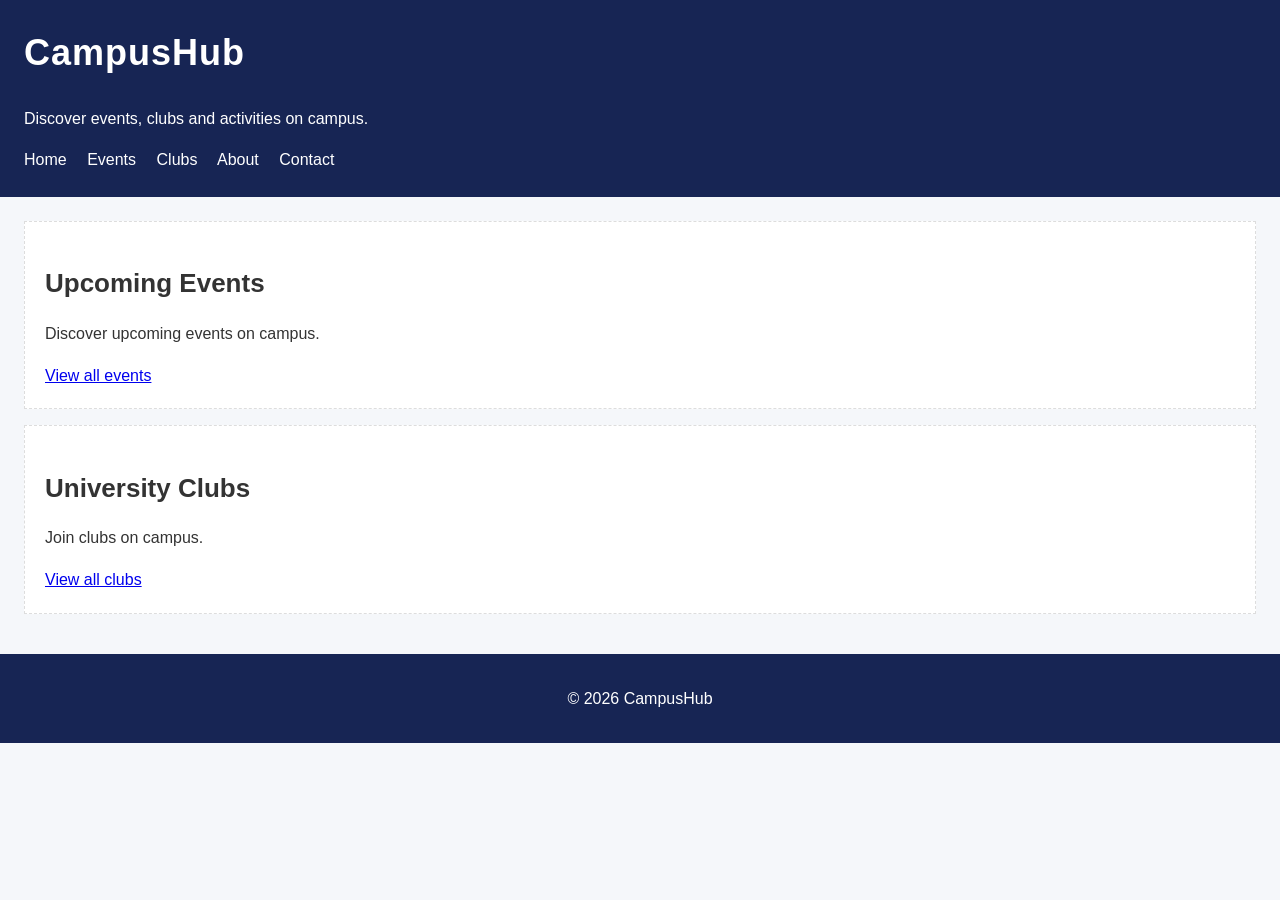
<file: index.html>
<!DOCTYPE html>
<html lang="sq">
    <head>
        <meta charset="UTF-8">
        <meta name="viewport" content="width=device-width; initial-scale=1.0" >

        <title>CampusHub</title>
    <link rel="stylesheet" href="styles/styles.css">

    </head>

    <body>
        <header>
            <h1>CampusHub</h1>

            <p>Discover events, clubs and activities on campus.</p>

            <nav>
                <a href="index.html">Home</a>
                <a href="events.html">Events</a>
                <a href="clubs.html">Clubs</a>
                <a href="#">About</a>
                <a href="contact.html">Contact</a>
            </nav>
        </header>

        <main>
            <section class="event-card">
                <h2>Upcoming Events</h2>

                <p>Discover upcoming events on campus.</p>
                <a href="events.html">View all events</a>
            </section>

            <section class="club-card">
                <h2>University Clubs</h2>

                <p>Join clubs on campus.</p>
                <a href="clubs.html">View all clubs</a>
            </section>

        </main>

        <footer>
            <p>&copy; 2026 CampusHub</p>
        </footer>
    </body>


    <!-- <h1>Heading 1</h1>
        <h2>Heading 2</h2>
        <h3>Heading 3</h3>
        <h4>Heading 4</h4>
        <h5>Heading 5</h5>
        <h6>Heading 6</h6>

        <p>
            CampusHub na mundëson të shohim aktivitetet e universitetit.
        </p>

        <a href="eventet.html">Eventet</a>
        
        <a href="https://fiek.uni-pr.edu/">FIEK</a>


        <img src="images/logo.svg" alt="Logoja e universitetit"> -->

        <!-- <ul>
            <li>Web development workshop

                <ul>
                    <li>Talk</li>
                    <li>QA</li>
                </ul>
            </li>
            <li>Programming Club Meeting</li>
            <li>Career Day</li>
        </ul>

        <ol>
            <li>Register

                <ul>
                    <li>Read the content</li>
                    <li>Fill the inputs</li>
                </ul>
            </li>
            <li>Choose an event</li>
            <li>Attend the event</li>
        </ol> -->

             <!-- <section>
                <h2>Upcoming Events</h2>

                <article>
                    <h3>Web Development Workshop</h3>
                    <p>Learn more about web development</p>

                    <p>Status: <span>Open</span></p>
                    <button>Join event</button>
                </article>
                <article>
                    <h3>Web Development Workshop</h3>
                    <p>Learn more about web development</p>

                    <p>Status: <span>Open</span></p>
                    <button>Join event</button>
                </article>
            </section>

            <aside>
                <h2>New event!</h2>
                <p>Join our upcoming event.</p>
            </aside>

            <table>
                <thead>
                    <tr>
                        <th>Event</th>
                        <th>Date</th>
                        <th>Location</th>
                    </tr>
                </thead>

                <tbody>
                    <tr>
                        <td>Web development workshop</td>
                        <td>October 15</td>
                        <td>Room 204</td>
                    </tr>
                     <tr>
                        <td>Programming Club</td>
                        <td>October 16</td>
                        <td>Room 200</td>
                    </tr>
                     <tr>
                        <td>Web development workshop</td>
                        <td>October 15</td>
                        <td>Room 204</td>
                    </tr>
                </tbody>
            </table> -->

                <!-- <div>
                <h2>Upcoming Events</h2>
                <p>Discover events in your campus</p>
            </div>

            <p>Status: <span>Open</span></p>

            <a href="eventet.html">View all events</a>
            <button>Join event</button>-->

</html>
</file>
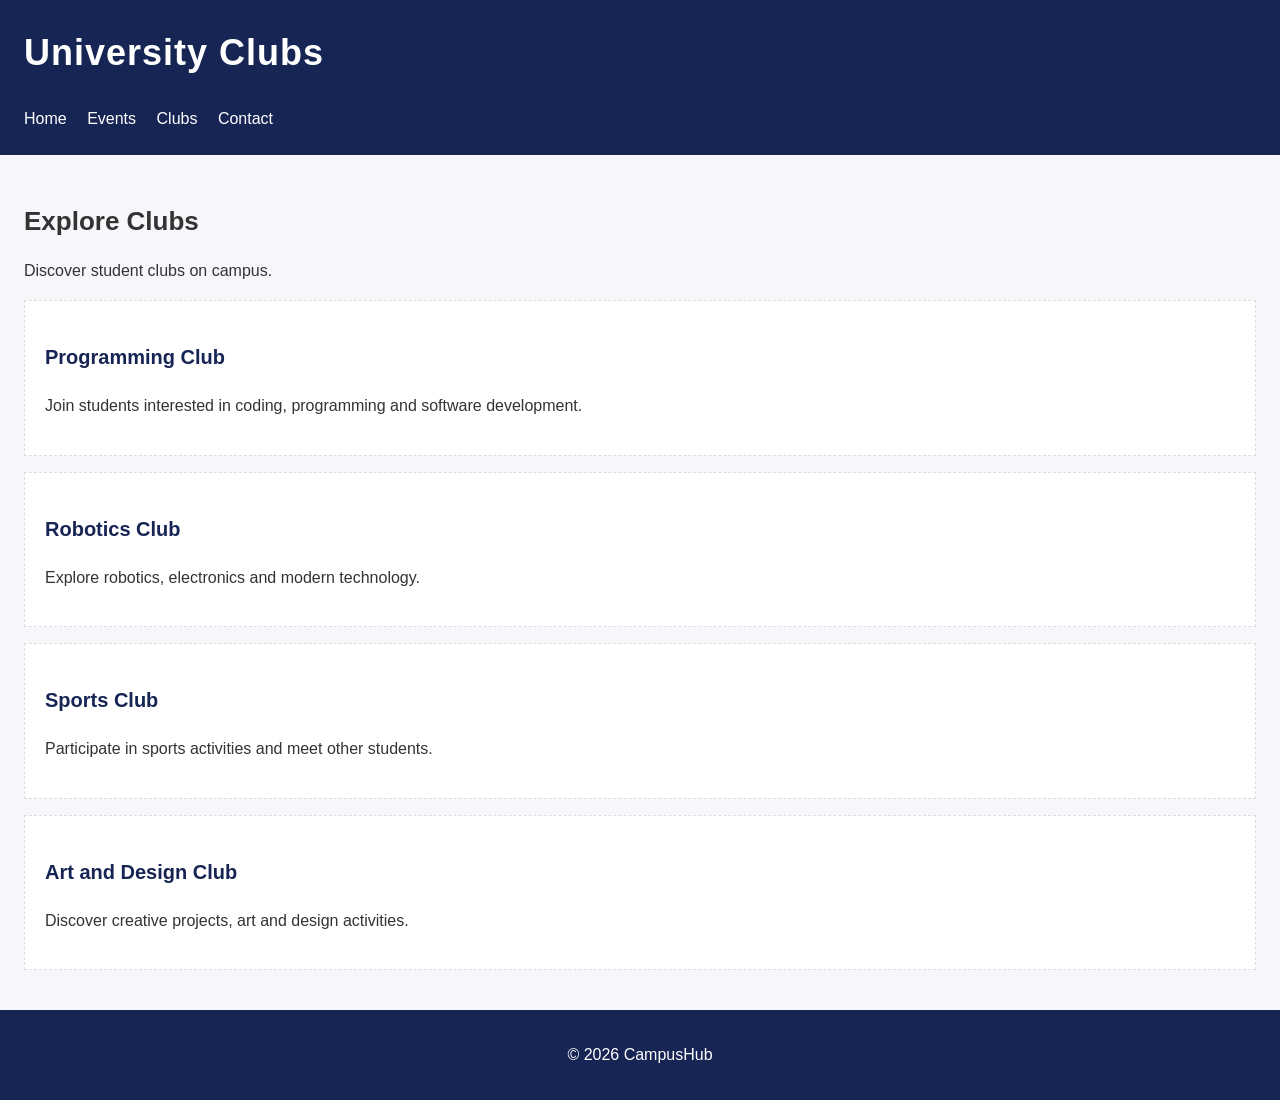
<file: clubs.html>
<!DOCTYPE html>
<html lang="en">

<head>
    <meta charset="UTF-8">
    <meta name="viewport" content="width=device-width, initial-scale=1.0">

    <title>Clubs | CampusHub</title>
    <link rel="stylesheet" href="styles/styles.css">
</head>

<body>
    <header>
        <h1>University Clubs</h1>

        <nav>
            <a href="index.html">Home</a>
            <a href="events.html">Events</a>
            <a href="clubs.html">Clubs</a>
            <a href="contact.html">Contact</a>
        </nav>
    </header>

    <main>
        <section>
            <h2>Explore Clubs</h2>
            <p>Discover student clubs on campus.</p>

            <article class="club-card">
                <h3>Programming Club</h3>
                <p>
                    Join students interested in coding,
                    programming and software development.
                </p>
            </article>

            <article class="club-card">
                <h3>Robotics Club</h3>
                <p>
                    Explore robotics, electronics
                    and modern technology.
                </p>
            </article>

            <article class="club-card">
                <h3>Sports Club</h3>
                <p>
                    Participate in sports activities
                    and meet other students.
                </p>
            </article>

            <article class="club-card">
                <h3>Art and Design Club</h3>
                <p>
                    Discover creative projects,
                    art and design activities.
                </p>
            </article>
        </section>
    </main>

    <footer>
        <p>&copy; 2026 CampusHub</p>
    </footer>
</body>

</html>
</file>
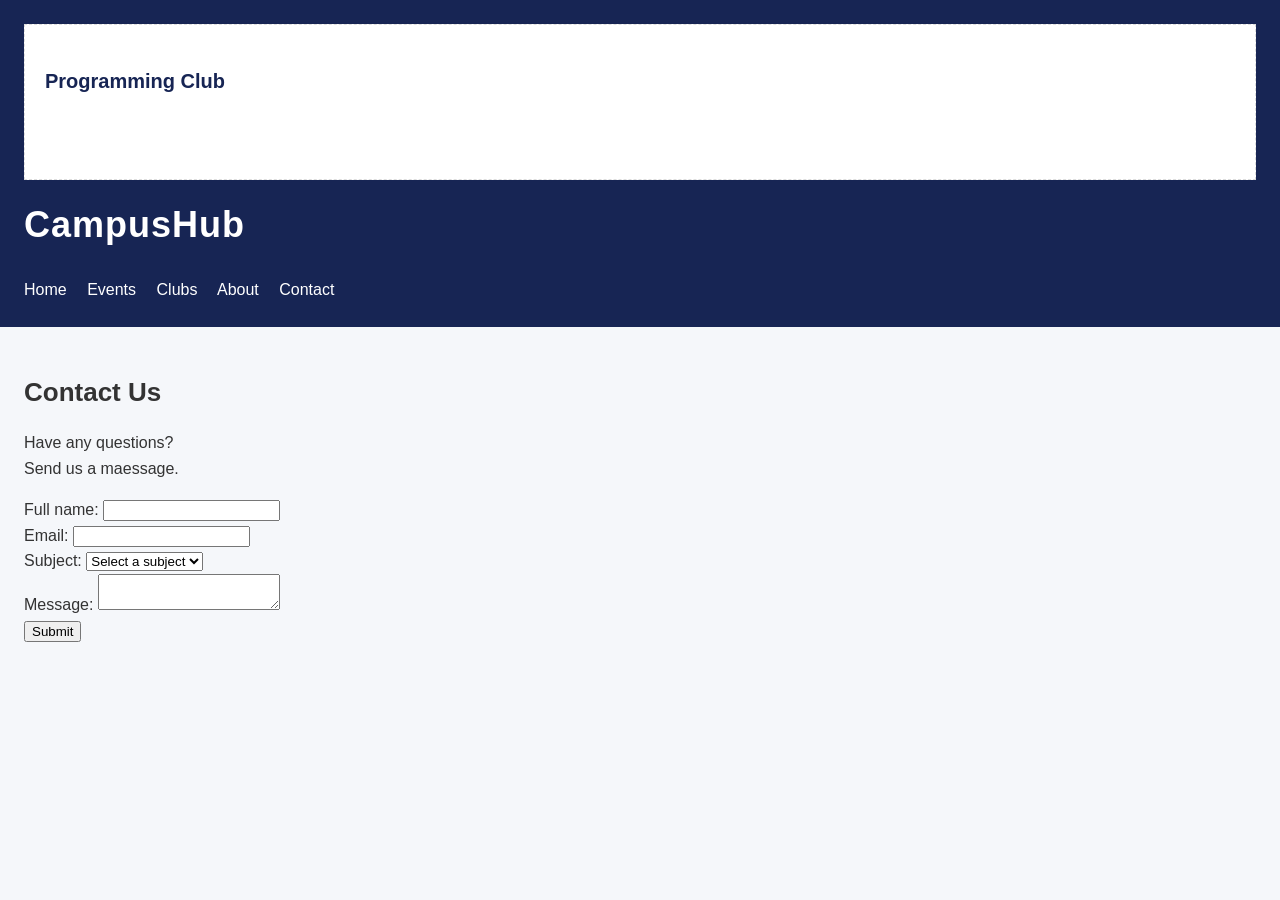
<file: contact.html>
<!DOCTYPE html>
<html lang="sq">
    <head>
        <meta charset="UTF">
        <meta name="viewport" content="width=device-width; initial-scale=1.0" >
        <link rel="stylesheet" href="styles/styles.css">
        <title>Contact | CampusHub</title>
    </head>

    <body>
        <header>
            <article class="club-card">
                <h3>Programming Club</h3>
                <p>Join students interested in coding.</p>
            </article>

            <h1>CampusHub</h1>
            <nav>
                <a href="index.html">Home</a>
                <a href="events.html">Events</a>
                <a href="clubs.html">Clubs</a>
                <a href="#">About</a>
                <a href="contact.html">Contact</a>
            </nav>
        </header>
        
        <main>
            <section>
                <h2>Contact Us</h2>
                <p>Have any questions?
                    <br>
                    Send us a maessage.
                </p>

                <form>
                    <div>
                        <label for="name">Full name:</label>
                        <input type="text" name="name" 
                            id="name" 
                            required 
                            minLength="3"
                        >
                    </div>

                    <div>
                        <label for="email">Email:</label>
                        <input type="email" name="email" 
                            id="email" 
                            required 
                        >
                    </div>

                    <div>
                        <label for="subject">Subject:</label>
                        <select name="subject" id="subject">
                            <option value="">Select a subject</option>
                            <option value="events">Events</option>
                            <option value="clubs">Clubs</option>
                            <option value="other">Other</option>
                        </select>
                    </div>

                    <div>
                        <label for="message">Message:</label>
                        <textarea id="message" name="message" required minLength="10"></textarea>
                    </div>

                    <button type="submit">Submit</button>

                </form>


            </section>
        </main>

</body>
</html>
</file>
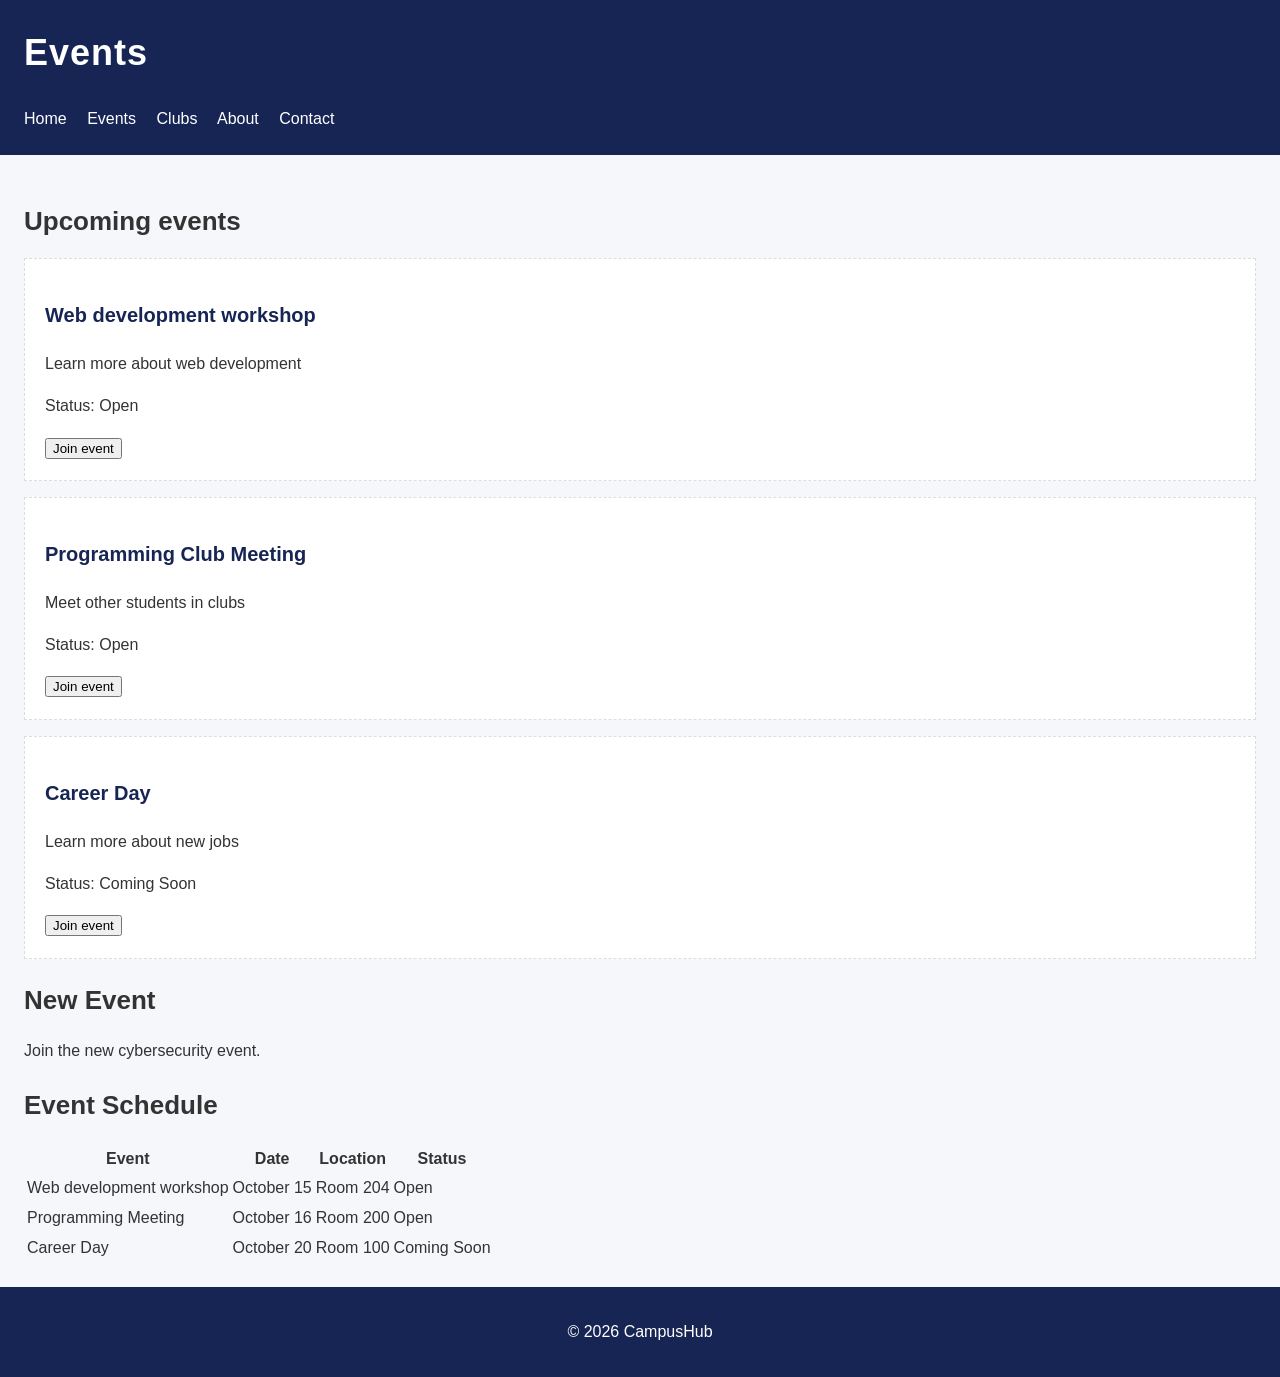
<file: events.html>
<!DOCTYPE html>
<html lang="en">

<head>
    <meta charset="UTF">
    <meta name="viewport" content="width=device-width, initial-scale=1.0">

    <title>Events | CampusHub</title>
    <link rel="stylesheet" href="styles/styles.css">

</head>

<body>
    <header>
        <h1>Events</h1>

        <nav>
            <a href="index.html">Home</a>
            <a href="events.html">Events</a>
            <a href="clubs.html">Clubs</a>
            <a href="#">About</a>
            <a href="#">Contact</a>
        </nav>
    </header>

    <main>
        <section>
            <h2>Upcoming events</h2>

            <article class="event-card">
                <h3>Web development workshop</h3>
                <p>Learn more about web development</p>

                <p>Status: <span>Open</span></p>
                <button>Join event</button>
            </article>

            <article class="event-card">
                <h3>Programming Club Meeting</h3>
                <p>Meet other students in clubs</p>

                <p>Status: <span>Open</span></p>
                <button>Join event</button>
            </article>

            <article class="event-card">
                <h3>Career Day</h3>
                <p>Learn more about new jobs</p>

                <p>Status: <span>Coming Soon</span></p>
                <button>Join event</button>
            </article>

        </section>

        <aside>
            <h2>New Event</h2>
            <p>Join the new cybersecurity event.</p>
        </aside>

        <section>
            <h2>Event Schedule</h2>
            <table>

                <thead>
                    <tr>
                        <th>Event</th>
                        <th>Date</th>
                        <th>Location</th>
                        <th>Status</th>
                    </tr>
                </thead>

                <tbody>
                    <tr>
                        <td>Web development workshop</td>
                        <td>October 15</td>
                        <td>Room 204</td>
                        <td>Open</td>
                    </tr>
                     <tr>
                        <td>Programming Meeting</td>
                        <td>October 16</td>
                        <td>Room 200</td>
                        <td>Open</td>
                    </tr>
                     <tr>
                        <td>Career Day</td>
                        <td>October 20</td>
                        <td>Room 100</td>
                        <td>Coming Soon</td>
                    </tr>
                </tbody>
            </table>
        </section>
    </main>

    <footer>
        <p>&copy; 2026 CampusHub</p>
    </footer>

</body>

</html>
</file>
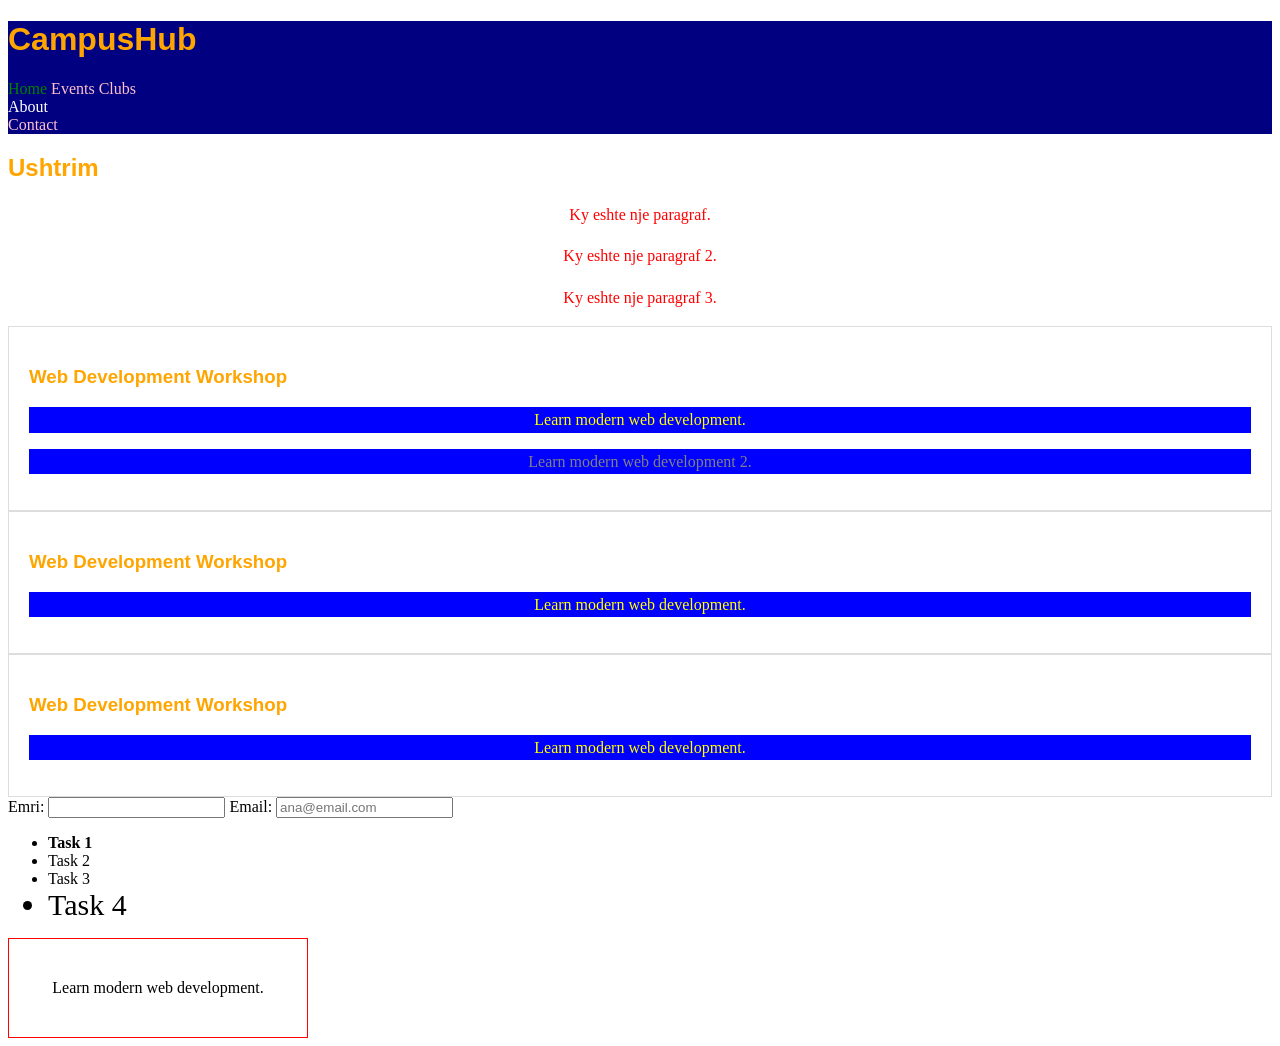
<file: intro-css.html>
<!DOCTYPE html>
<html lang="sq">

<head>
    <meta charset="UTF">
    <meta name="viewport" content="width=device-width; initial-scale=1.0">

    <title>CampusHub</title>

    <link rel="stylesheet" href="styles/styles-intro.css">

    <style>
        /* p {
            background-color: navy;
        } */
    </style>
</head>

<body>

    <header id="site-header">
        <h1>CampusHub</h1>

        <nav>
            <a target="_blank" href="index.html">Home</a>
            <a href="events.html">Events</a>
            <a href="clubs.html">Clubs</a>
            <div>
                <a href="#">About</a>
            </div>
            <a href="#">Contact</a>
        </nav>
    </header>
    <h2>Ushtrim</h2>
    <p style="color: red !important;">Ky eshte nje paragraf.</p>
    <p style="color: red;">Ky eshte nje paragraf 2.</p>
    <p style="color: red;">Ky eshte nje paragraf 3.</p>

    <article class="event-card">
        <h3>Web Development Workshop</h3>
        <p>Learn modern web development.</p>
        <p>Learn modern web development 2.</p>
    </article>

    <article class="event-card">
        <h3>Web Development Workshop</h3>
        <p>Learn modern web development.</p>
    </article>
    <article class="event-card">
        <h3>Web Development Workshop</h3>
        <p>Learn modern web development.</p>
    </article>

     <!-- Teksti -->
        <label for="full-name">Emri:</label>
        <input type="text" id="full-name" name="name" required minLength="3" maxLength="10">

        <!-- Teksti -->
        <label for="email">Email:</label>
        <input type="email" id="email" name="email" placeholder="ana@email.com">


        <ul>
            <li>Task 1</li>
            <li>Task 2</li>
            <li>Task 3</li>
            <li>Task 4</li>
        </ul>

        <div class="box">
        <p class="event-description">
    Learn modern web development.
</p>
        </div>


</body>

</html>
</file>
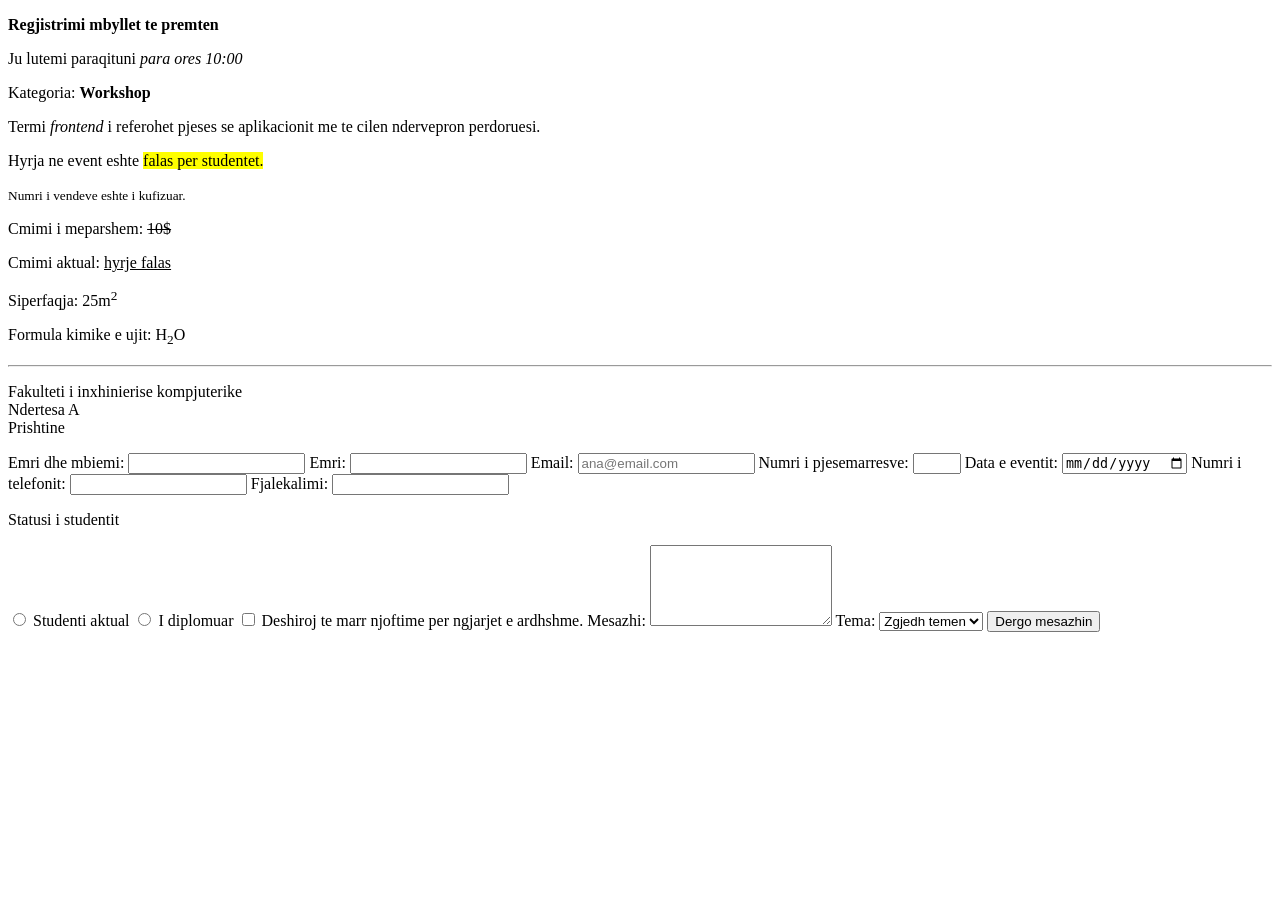
<file: test.html>
<!DOCTYPE html>
<html lang="en">

<head>
    <meta charset="UTF">
    <meta name="viewport" content="width=device-width, initial-scale=1.0">

    <title>Events | CampusHub</title>
</head>

<body>

    <p><strong>Regjistrimi mbyllet te premten</strong></p>

    <p>Ju lutemi paraqituni <em>para ores 10:00</em></p>

    <p>Kategoria: <b>Workshop</b></p>

    <p>Termi <i>frontend</i> i referohet pjeses se
        aplikacionit me te cilen ndervepron perdoruesi.</p>

    <p>Hyrja ne event eshte <mark>falas per studentet.</mark></p>

    <p>
        <small>Numri i vendeve eshte i kufizuar.</small>
    </p>

    <p>Cmimi i meparshem: <del>10$</del></p>

    <p>Cmimi aktual: <ins>hyrje falas</ins></p>

    <p>Siperfaqja: 25m<sup>2</sup></p>

    <p>Formula kimike e ujit: H<sub>2</sub>O</p>

    <hr>

    <p>Fakulteti i inxhinierise kompjuterike
        <br>
        Ndertesa A
        <br>
        Prishtine
    </p>

    <form>
        <label for="name">Emri dhe mbiemi:</label>
        <input type="text" id="name" name="name">

        <!-- Teksti -->
        <label for="full-name">Emri:</label>
        <input type="text" id="full-name" name="name" required minLength="3" maxLength="10">

        <!-- Teksti -->
        <label for="email">Email:</label>
        <input type="email" id="email" name="email" placeholder="ana@email.com">

        <!-- Numri -->
        <label for="participants">Numri i pjesemarresve:</label>
        <input type="number" id="participants" name="participants" min="1" max="10">

        <!-- Date -->
        <label for="event-date">Data e eventit:</label>
        <input type="date" id="event-date" name="event-date">

        <!-- Numri i telefonit -->
        <label for="phone">Numri i telefonit:</label>
        <input type="tel" id="phone" name="phone">

        <!-- Fjalekalimi -->
        <label for="password">Fjalekalimi:</label>
        <input type="password" id="password" name="password">

        <!-- Radio Button -->
        <p>Statusi i studentit</p>
        <input type="radio" name="student-status" id="current-student">
        <label for="current-student">Studenti aktual</label>

        <input type="radio" name="student-status" id="graduate">
        <label for="graduate">I diplomuar</label>

        <!-- Checkbox -->
        <input type="checkbox" id="updates" name="updates">
        <label for="updates">Deshiroj te marr njoftime per ngjarjet e ardhshme.</label>

        <!-- Textarea -->
        <label for="message">Mesazhi:</label>
        <textarea id="message" name="message" rows="5"></textarea>

        <!-- Select -->
         <label for="subject">Tema:</label>
         <select name="subject" id="subject">
            <option value="">Zgjedh temen</option>
            <option value="events">Eventet</option>
            <option value="clubs">Klubet</option>
            <option value="other">Tjera</option>
         </select>

         <button type="submit">Dergo mesazhin</button>
    </form>

</body>

</html>
</file>
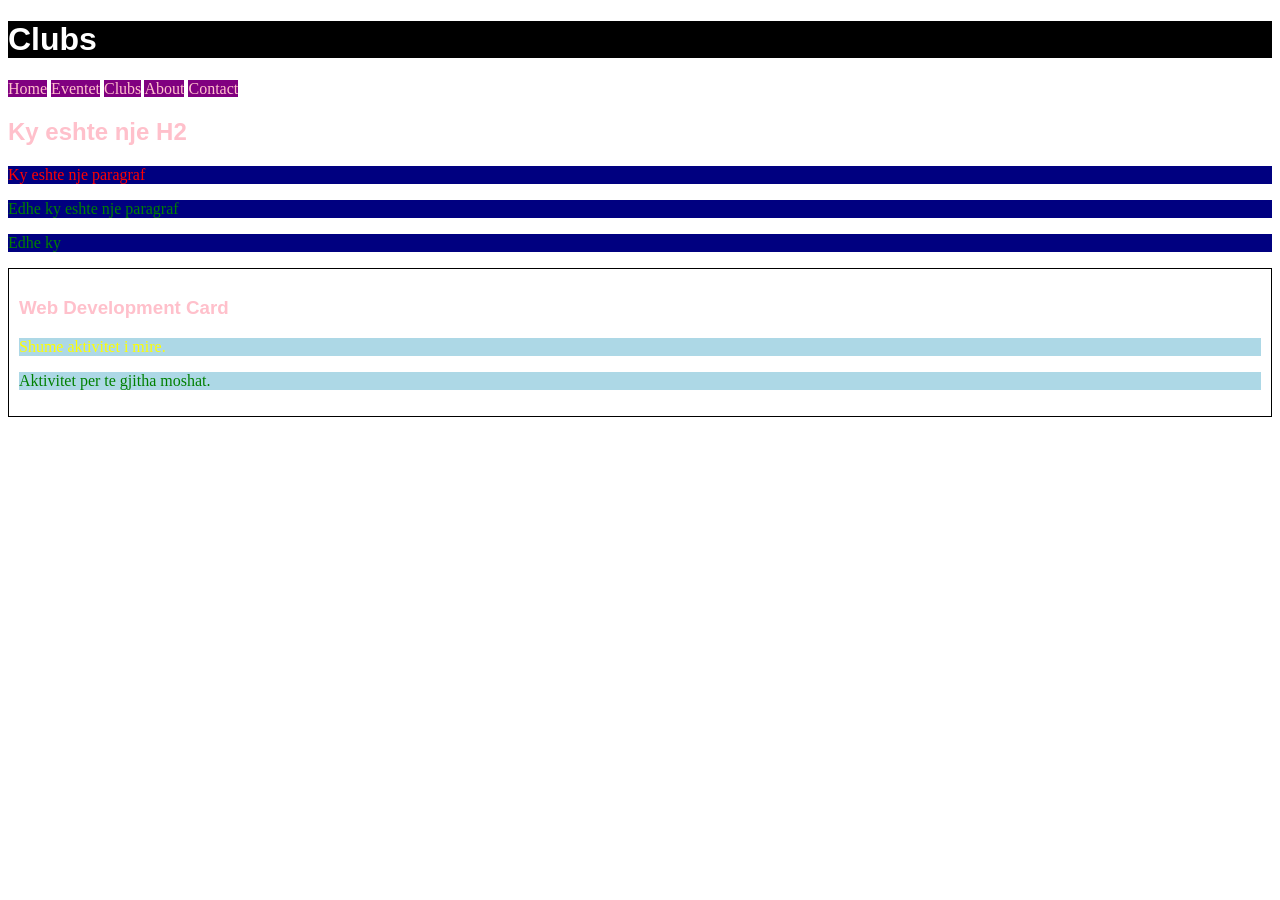
<file: images/css-intro.html>
<!DOCTYPE html>
<html lang="sq">
<head>
    <meta charset="UTF-8">
    <meta name="viewport" content="width=device-width, initial-scale=1.0">
    <title>CSS-Intro</title>
    <style>
        /* p{
            background-color: blue;
        } */
    </style>
    <link rel="stylesheet" href="css/css-intro.css">
</head>
<body>
    <header>
        <h1 id="logo">Clubs</h1>

        <nav>
            <a href="index.html">Home</a>
            <a href="eventet.html">Eventet</a>
            <a href="clubs.html">Clubs</a>
            <a href="#">About</a>
            <a href="#">Contact</a>


        </nav>
    </header>
    <h2>Ky eshte nje H2</h2>
    <p style="color: red;">Ky eshte nje paragraf</p>
    <p>Edhe ky eshte nje paragraf</p>
    <p>Edhe ky</p>

    <article class="eventcard">
        <h3>Web Development Card</h3>
        <p>Shume aktivitet i mire.</p>
        <p>Aktivitet per te gjitha moshat.</p>
    </article>
</body>
</html>
</file>
<file: styles/styles.css>
* {
    box-sizing: border-box;
}

body {
    font-family: Arial, sans-serif;
    background-color: #f5f7fa;
    color: #333333;
    line-height: 1.6;
    margin: 0;
}

header {
    background-color: #172554;
    color: white;
    padding: 24px;
}

header h1 {
    font-size: 36px;
    margin-top: 0;
}

nav a {
    color: white;
    text-decoration: none;
    margin-right: 16px;
}

main {
    padding: 24px;
}

.event-card,
.club-card {
    background-color: white;
    padding: 20px;
    margin-bottom: 16px;
    border: 1px dashed #dddddd;
}

.event-card h3,
.club-card h3 {
    color: #172554;
}

footer {
    background-color: #172554;
    color: white;
    padding: 16px;
    text-align: center;
}
h1 {
    font-size: 36px;
    letter-spacing: 1px;
}

h2 {
    font-size: 26px;
    margin-bottom: 16px;
}

h3 {
    font-size: 20px;
    color: #172554;
}
</file>
<file: styles/styles-intro.css>
* {
    box-sizing: border-box;
}

p {
    background-color: white;
}

.event-card {
    background-color: white;
    padding: 20px;
    border: 1px solid #dddddd;
}

#site-header {
    background-color: navy;
}

nav a {
    color: white;
    text-decoration: none;
}

article p {
    color: gray;
}

nav > a {
    color: pink;
}

h3 + p {
    color: yellow;
}

h3 ~ p {
    background-color: blue;
}

h1, h2, h3 {
    font-family: Arial, sans-serif;
    color: orange;
}

input[type="email"] {
    color: red;
}

a[target="_blank"] {
    color: green;
}

a:hover {
    color: orange;
}

input:focus {
    color: blue;
}

li:first-child {
    font-weight: 700;
}

li:last-child {
    font-size: 30px;
}

.event-description {
    color: black;
}

p {
    color: green;
    text-align: center;
    line-height: 1.6;
}

.box {
    width: 300px;
    padding: 20px;
    border: 1px solid red;
}
</file>
<file: images/css/css-intro.css>
p{
    background-color: navy;
    color: green;
}
.eventcard{
    border: 1px solid black;
    padding: 10px;
}
#logo{
    color: white;
    background: black;
}
nav a{
    text-decoration: none;
    color: pink;
    background-color: purple;
}
nav > a{
    color: pink;
}
h3 + p{
    color: yellow;
}
h3 ~ p {
    background-color: lightblue;
}
h1, h2, h3{
    font-family: Arial, Helvetica, sans-serif;
    color: pink;
}
</file>
